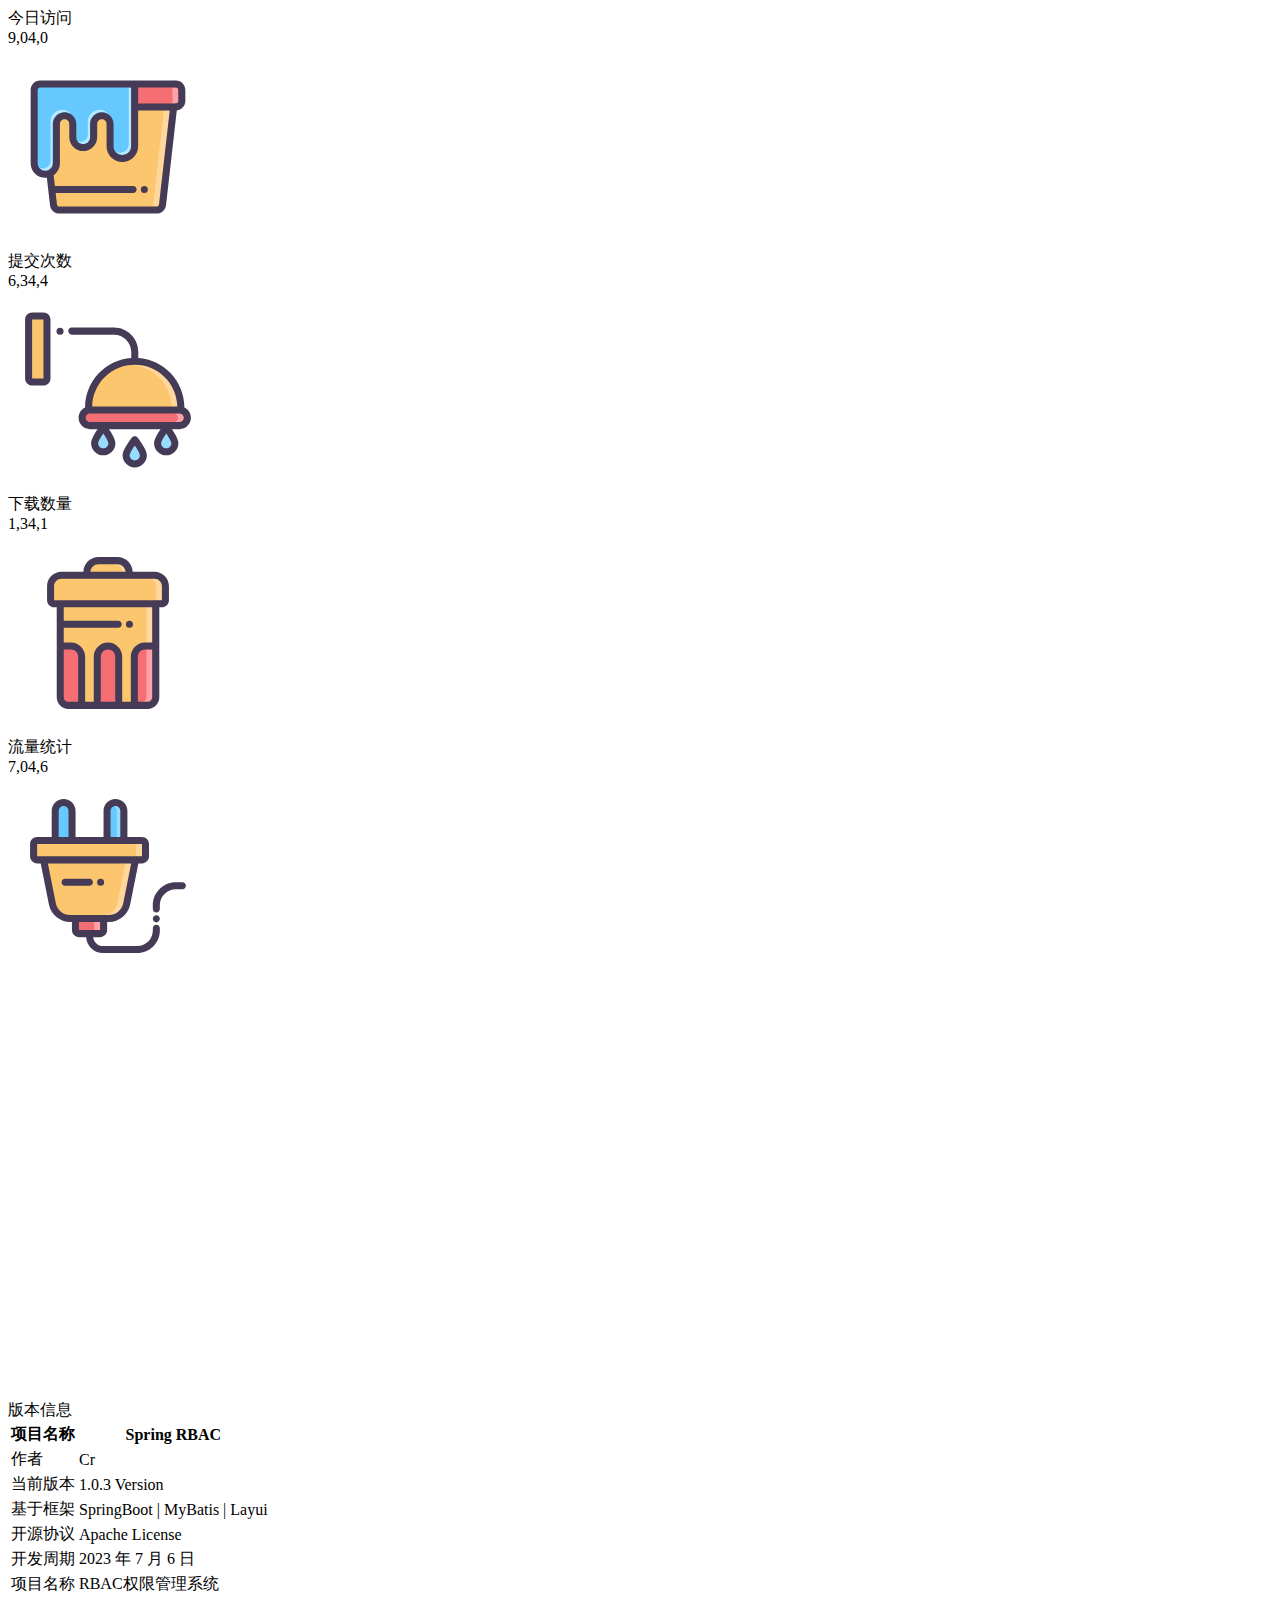
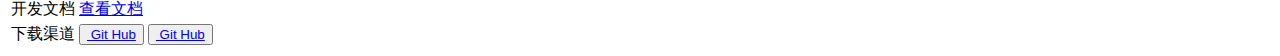
<file: src/main/resources/templates/console/console1.html>
<!DOCTYPE html>
<html xmlns:th="http://www.thymeleaf.org">
	<head>
		<meta charset="utf-8">
		<title>首页三</title>
		<meta name="renderer" content="webkit">
		<meta http-equiv="X-UA-Compatible" content="IE=edge,chrome=1">
		<meta name="viewport" content="width=device-width, initial-scale=1, maximum-scale=1">
		<link rel="stylesheet" th:href="@{/PearAdmin/admin/css/pearCommon.css}" />
		<link rel="stylesheet" th:href="@{/PearAdmin/component/layui/css/layui.css}" media="all"/>
		<link rel="stylesheet" th:href="@{/PearAdmin/assets/console1.css}" />
	</head>
	<body class="pear-container">
		<div>
			<div class="layui-row layui-col-space10">
				<div class="layui-col-xs6 layui-col-md3">
					<div class="layui-card top-panel">
						<div class="layui-card-header">今日访问</div>
						<div class="layui-card-body">
							<div class="layui-row layui-col-space5">
								<div class="layui-col-xs8 layui-col-md8 top-panel-number">
									9,04,0
								</div>
								<div class="layui-col-xs4 layui-col-md4 top-panel-tips">
									<svg  xmlns="http://www.w3.org/2000/svg" class="icon" viewBox="0 0 1024 1024" width="200" height="200" t="1591462258798" p-id="942" version="1.1"><path fill="#fcc66f" d="M 262.7 835 c -15.3 0 -28.1 -11.4 -29.8 -26.6 L 174.1 291 c -0.6 -5.1 1 -10.2 4.5 -14 s 8.3 -6 13.4 -6 h 640 c 5.1 0 10 2.2 13.4 6 s 5 8.9 4.5 14 l -58.8 517.4 c -1.7 15.2 -14.5 26.6 -29.8 26.6 H 262.7 Z" p-id="943" /><path fill="#ffd79c" d="M 802 289 l -58.8 517.4 c -0.7 6.1 -5.8 10.6 -11.9 10.6 h 30 c 6.1 0 11.2 -4.6 11.9 -10.6 L 832 289 h -30 Z" p-id="944" /><path fill="#f56e73" d="M 164 307 c -16.5 0 -30 -13.5 -30 -30 v -58 c 0 -16.5 13.5 -30 30 -30 h 696 c 16.5 0 30 13.5 30 30 v 58 c 0 16.5 -13.5 30 -30 30 H 164 Z" p-id="945" /><path fill="#ffa1a8" d="M 860 207 h -30 c 6.6 0 12 5.4 12 12 v 58 c 0 6.6 -5.4 12 -12 12 h 30 c 6.6 0 12 -5.4 12 -12 v -58 c 0 -6.6 -5.4 -12 -12 -12 Z" p-id="946" /><path fill="#65c8ff" d="M 190.9 651.5 c -31.4 0 -56.9 -25.5 -56.9 -56.9 V 219 c 0 -16.5 13.5 -30 30 -30 h 466.2 c 9.9 0 18 8.1 18 18 v 301.1 c 0 34.7 -28.2 62.9 -62.9 62.9 s -62.9 -28.2 -62.9 -62.9 V 393.5 c 0 -23.2 -18.8 -42 -42 -42 s -42 18.8 -42 42 v 68.1 c 0 29.4 -23.9 53.4 -53.4 53.4 s -53.4 -23.9 -53.4 -53.4 v -68.1 c 0 -23.2 -18.8 -42 -42 -42 s -42 18.8 -42 42 v 201.1 c 0.1 31.4 -25.4 56.9 -56.7 56.9 Z" p-id="947" /><path fill="#b3eaff" d="M 277.8 321.5 c -33.1 0 -60 26.9 -60 60 v 201.1 c 0 21.5 -17.4 38.9 -38.9 38.9 c -7.7 0 -14.8 -2.2 -20.8 -6.1 c 6.9 10.9 19 18.1 32.8 18.1 c 21.5 0 38.9 -17.4 38.9 -38.9 V 393.5 c 0 -33.1 26.9 -60 60 -60 c 13.5 0 25.9 4.5 36 12 c -11 -14.5 -28.4 -24 -48 -24 Z M 618.3 207 v 289.1 c 0 24.8 -20.1 44.9 -44.9 44.9 c -9.3 0 -18 -2.8 -25.2 -7.7 c 8.1 11.9 21.7 19.7 37.2 19.7 c 24.8 0 44.9 -20.1 44.9 -44.9 V 207 h -12 Z M 468.5 321.5 c -33.1 0 -60 26.9 -60 60 v 68.1 c 0 19.5 -15.8 35.4 -35.4 35.4 c -6.7 0 -12.9 -1.9 -18.3 -5.1 c 6.2 10.2 17.4 17.1 30.3 17.1 c 19.5 0 35.4 -15.8 35.4 -35.4 v -68.1 c 0 -33.1 26.9 -60 60 -60 c 13.5 0 25.9 4.5 36 12 c -11 -14.5 -28.4 -24 -48 -24 Z" p-id="948" /><path fill="#453b56" d="M 698 729.4 m -18 0 a 18 18 0 1 0 36 0 a 18 18 0 1 0 -36 0 Z" p-id="949" /><path fill="#453b56" d="M 860 171 H 632.5 v 0.1 c -0.7 0 -1.5 -0.1 -2.2 -0.1 H 164 c -26.5 0 -48 21.5 -48 48 v 375.6 c 0 41.3 33.6 74.9 74.9 74.9 c 2.7 0 5.4 -0.2 8.1 -0.5 l 16 141.4 c 2.8 24.3 23.3 42.6 47.7 42.6 h 498.6 c 24.4 0 44.9 -18.3 47.7 -42.6 l 55.2 -485.6 c 24.5 -2.1 43.8 -22.7 43.8 -47.8 v -58 c 0 -26.5 -21.5 -48 -48 -48 Z M 190.9 633.5 c -21.5 0 -38.9 -17.4 -38.9 -38.9 V 219 c 0 -6.6 5.4 -12 12 -12 h 466.3 v 301.1 c 0 24.8 -20.1 44.9 -44.9 44.9 c -24.8 0 -44.9 -20.1 -44.9 -44.9 V 393.5 c 0 -33.1 -26.9 -60 -60 -60 s -60 26.9 -60 60 v 68.1 c 0 19.5 -15.8 35.4 -35.4 35.4 c -19.5 0 -35.4 -15.8 -35.4 -35.4 v -68.1 c 0 -33.1 -26.9 -60 -60 -60 s -60 26.9 -60 60 v 201.1 c 0.1 21.5 -17.4 38.9 -38.8 38.9 Z m 582.3 172.9 c -0.7 6.1 -5.8 10.6 -11.9 10.6 H 262.7 c -6.1 0 -11.2 -4.6 -11.9 -10.6 l -6.7 -59 h 396.6 c 9.9 0 18 -8.1 18 -18 s -8.1 -18 -18 -18 H 240 l -6.3 -55.4 c 19.3 -13.6 32.1 -36 32.1 -61.3 V 393.5 c 0 -13.2 10.8 -24 24 -24 s 24 10.8 24 24 v 68.1 c 0 39.4 32 71.4 71.4 71.4 s 71.4 -32 71.4 -71.4 v -68.1 c 0 -13.2 10.8 -24 24 -24 s 24 10.8 24 24 v 114.6 c 0 44.6 36.3 80.9 80.9 80.9 c 44.6 0 80.9 -36.3 80.9 -80.9 V 325 h 161.7 l -54.9 481.4 Z M 872 277 c 0 6.6 -5.4 12 -12 12 H 666.3 v -82 H 860 c 6.6 0 12 5.4 12 12 v 58 Z" p-id="950" /></svg>
								</div>
							</div>
						</div>
					</div>
				</div>
				<div class="layui-col-xs6 layui-col-md3">
					<div class="layui-card top-panel">
						<div class="layui-card-header">提交次数</div>
						<div class="layui-card-body">
							<div class="layui-row layui-col-space5">
								<div class="layui-col-xs8 layui-col-md8 top-panel-number">
									6,34,4
								</div>
								<div class="layui-col-xs4 layui-col-md4 top-panel-tips">
									 <svg t="1591462430908" class="icon" viewBox="0 0 1024 1024" version="1.1" xmlns="http://www.w3.org/2000/svg" p-id="3170" width="200" height="200"><path d="M532 784.2c0 24.4-19.8 44.3-44.3 44.3s-44.3-19.8-44.3-44.3c0-24.4 44.3-80.3 44.3-80.3s44.3 55.8 44.3 80.3zM766 784.2c0 24.4 19.8 44.3 44.3 44.3 24.4 0 44.3-19.8 44.3-44.3 0-24.4-44.3-80.3-44.3-80.3S766 759.7 766 784.2z" fill="#97DCFF" p-id="3171"></path><path d="M123.5 471.3c-9.9 0-18-8.1-18-18v-302c0-9.9 8.1-18 18-18h58c9.9 0 18 8.1 18 18v302c0 9.9-8.1 18-18 18h-58z" fill="#FCC66F" p-id="3172"></path><path d="M181.5 151.3v302h-58v-302h58m0-36h-58c-19.9 0-36 16.1-36 36v302c0 19.9 16.1 36 36 36h58c19.9 0 36-16.1 36-36v-302c0-19.8-16.1-36-36-36z" fill="#453B56" p-id="3173"></path><path d="M266.4 210.7m-18 0a18 18 0 1 0 36 0 18 18 0 1 0-36 0Z" fill="#453B56" p-id="3174"></path><path d="M430.8 641.1c-9.9 0-18-8.1-18-18v-21.6c0-130.3 106-236.3 236.3-236.3s236.3 106 236.3 236.3v21.6c0 9.9-8.1 18-18 18H430.8z" fill="#FCC66F" p-id="3175"></path><path d="M649 383.2c-5 0-10 0.2-15 0.6 113.5 7.7 203.3 102.2 203.3 217.7v21.6h30v-21.6c0-120.6-97.7-218.3-218.3-218.3z" fill="#FFD79C" p-id="3176"></path><path d="M419.6 694.4c-22.1 0-40.1-18-40.1-40.1s18-40.1 40.1-40.1h458.8c22.1 0 40.1 18 40.1 40.1s-18 40.1-40.1 40.1H419.6z" fill="#F56E73" p-id="3177"></path><path d="M878.4 632.3h-30c12.2 0 22.1 9.9 22.1 22.1s-9.9 22.1-22.1 22.1h30c12.2 0 22.1-9.9 22.1-22.1s-9.9-22.1-22.1-22.1z" fill="#FFA1A8" p-id="3178"></path><path d="M693.3 846.4c0 24.4-19.8 44.3-44.3 44.3-24.4 0-44.3-19.8-44.3-44.3s44.3-80.3 44.3-80.3 44.3 55.9 44.3 80.3z" fill="#97DCFF" p-id="3179"></path><path d="M649 908.7c-34.3 0-62.3-27.9-62.3-62.3 0-28.5 36.9-77.2 48.1-91.4 3.4-4.3 8.6-6.8 14.1-6.8s10.7 2.5 14.1 6.8c11.3 14.2 48.1 62.9 48.1 91.4 0.2 34.3-27.8 62.3-62.1 62.3z m0-112.3c-14.1 20.4-26.3 41.9-26.3 50 0 14.5 11.8 26.3 26.3 26.3s26.3-11.8 26.3-26.3c0-8.1-12.1-29.6-26.3-50z" fill="#453B56" p-id="3180"></path><path d="M903.3 601.9v-0.5c0-134.1-104.4-244.3-236.3-253.6v-30.7c0-68.7-55.9-124.6-124.6-124.6H326.5c-9.9 0-18 8.1-18 18s8.1 18 18 18h215.9c48.8 0 88.6 39.7 88.6 88.6v30.7c-131.8 9.3-236.3 119.4-236.3 253.6v0.5c-19.6 9.3-33.2 29.3-33.2 52.4 0 32 26 58.1 58.1 58.1H459c-14.8 21-33.5 51.5-33.5 71.8 0 34.3 27.9 62.3 62.3 62.3 34.3 0 62.2-27.9 62.2-62.3 0-20.3-18.6-50.7-33.5-71.8h264.9c-14.8 21-33.5 51.5-33.5 71.8 0 34.3 27.9 62.3 62.3 62.3 34.3 0 62.3-27.9 62.3-62.3 0-20.3-18.6-50.7-33.5-71.8h39.4c32 0 58.1-26 58.1-58.1 0-23.1-13.6-43-33.2-52.4zM487.8 810.4c-14.5 0-26.3-11.8-26.3-26.3 0-8.1 12.1-29.6 26.3-50 14.1 20.4 26.2 41.9 26.2 50 0 14.5-11.8 26.3-26.2 26.3z m322.5 0c-14.5 0-26.3-11.8-26.3-26.3 0-8.1 12.1-29.6 26.3-50 14.1 20.4 26.3 41.9 26.3 50-0.1 14.5-11.9 26.3-26.3 26.3zM649 383.2c118.8 0 215.4 94.9 218.1 213.1H430.9c2.8-118.1 99.3-213.1 218.1-213.1z m251.5 271.1c0 12.2-9.9 22.1-22.1 22.1H419.6c-12.2 0-22.1-9.9-22.1-22.1 0-12.2 9.9-22.1 22.1-22.1h458.8c12.2 0.1 22.1 10 22.1 22.1z" fill="#453B56" p-id="3181"></path></svg>
								</div>
							</div>
						</div>
					</div>
				</div>
				<div class="layui-col-xs6 layui-col-md3">
					<div class="layui-card top-panel">
						<div class="layui-card-header">下载数量</div>
						<div class="layui-card-body">
							<div class="layui-row layui-col-space5">
								<div class="layui-col-xs8 layui-col-md8 top-panel-number">
									1,34,1
								</div>
								<div class="layui-col-xs4 layui-col-md4  top-panel-tips">
									 <svg  t="1591462464512" class="icon" viewBox="0 0 1024 1024" version="1.1" xmlns="http://www.w3.org/2000/svg" p-id="3311" width="200" height="200"><path d="M750.4 216.5h-130v-15.3c0-32.9-26.8-59.7-59.7-59.7h-97.3c-32.9 0-59.7 26.8-59.7 59.7v15.3h-130c-30.7 0-55.6 25-55.6 55.6v72.4c0 9.9 8.1 18 18 18h31.5v478c0 23.2 18.8 42 42 42h405c23.2 0 42-18.8 42-42v-478H788c9.9 0 18-8.1 18-18v-72.4c0-30.6-25-55.6-55.6-55.6z" fill="#FCC66F" p-id="3312"></path><path d="M708.5 344.5v496c0 13.3-10.7 24-24 24h30c13.3 0 24-10.7 24-24v-496h-30z" fill="#FFD79C" p-id="3313"></path><path d="M309.5 882.5c-23.2 0-42-18.8-42-42V596c0-9.9 8.1-18 18-18h36.8c30.2 0 54.8 24.6 54.8 54.8v231.7c0 9.9-8.1 18-18 18h-49.6zM664.9 882.5c-9.9 0-18-8.1-18-18V632.8c0-30.2 24.6-54.8 54.8-54.8h36.8c9.9 0 18 8.1 18 18v244.5c0 23.2-18.8 42-42 42h-49.6z" fill="#F56E73" p-id="3314"></path><path d="M708.5 596v244.5c0 13.3-10.7 24-24 24h30c13.3 0 24-10.7 24-24V596h-30z" fill="#FFA1A8" p-id="3315"></path><path d="M475.2 882.5c-9.9 0-18-8.1-18-18V632.8c0-30.2 24.6-54.8 54.8-54.8 30.2 0 54.8 24.6 54.8 54.8v231.7c0 9.9-8.1 18-18 18h-73.6z" fill="#F56E73" p-id="3316"></path><path d="M560.7 159.5h-18c23 0 41.7 18.7 41.7 41.7V221h18v-19.8c-0.1-23-18.7-41.7-41.7-41.7zM750.4 234.5h-30c20.8 0 37.6 16.8 37.6 37.6v72.4h30v-72.4c0-20.8-16.8-37.6-37.6-37.6z" fill="#FFD79C" p-id="3317"></path><path d="M750.4 198.5H638.2c-1.4-41.6-35.6-75-77.5-75h-97.3c-41.9 0-76.1 33.4-77.5 75H273.6c-40.6 0-73.6 33-73.6 73.6v72.4c0 19.9 16.1 36 36 36h13.5v460c0 33.1 26.9 60 60 60H714.7c33.1 0 60-26.9 60-60v-460H788c19.9 0 36-16.1 36-36v-72.4c0-40.6-33-73.6-73.6-73.6z m-287.1-39h97.3c22.1 0 40.2 17.2 41.5 39H421.8c1.4-21.8 19.4-39 41.5-39z m-104.2 705h-49.6c-13.3 0-24-10.7-24-24V596h36.8c20.3 0 36.8 16.5 36.8 36.8v231.7z m189.7 0h-73.6V632.8c0-20.3 16.5-36.8 36.8-36.8 20.3 0 36.8 16.5 36.8 36.8v231.7z m189.7-24c0 13.3-10.7 24-24 24h-49.6V632.8c0-20.3 16.5-36.8 36.8-36.8h36.8v244.5z m0-280.5h-36.8c-40.1 0-72.8 32.6-72.8 72.8v231.7h-44.2V632.8c0-40.1-32.6-72.8-72.8-72.8-40.1 0-72.8 32.6-72.8 72.8v231.7h-44.2V632.8c0-40.1-32.6-72.8-72.8-72.8h-36.8v-74.5h279c9.9 0 18-8.1 18-18s-8.1-18-18-18h-279v-69h453V560zM788 344.5H236v-72.4c0-20.8 16.8-37.6 37.6-37.6h476.8c20.8 0 37.6 16.8 37.6 37.6v72.4z" fill="#453B56" p-id="3318"></path><path d="M621.8 467.5m-18 0a18 18 0 1 0 36 0 18 18 0 1 0-36 0Z" fill="#453B56" p-id="3319"></path></svg>
								</div>
							</div>
						</div>
					</div>
				</div>
				<div class="layui-col-xs6 layui-col-md3">
					<div class="layui-card top-panel">
						<div class="layui-card-header">流量统计</div>
						<div class="layui-card-body">
							<div class="layui-row layui-col-space5">
								<div class="layui-col-xs8 layui-col-md8 top-panel-number">
									7,04,6
								</div>
								<div class="layui-col-xs4 layui-col-md4 top-panel-tips">
									<svg t="1591462491887" class="icon" viewBox="0 0 1024 1024" version="1.1" xmlns="http://www.w3.org/2000/svg" p-id="3449" width="200" height="200"><path d="M363.2 807c-9.9 0-18-8.1-18-18v-75.5c0-9.9 8.1-18 18-18h108.5c9.9 0 18 8.1 18 18V789c0 9.9-8.1 18-18 18H363.2z" fill="#F56E73" p-id="3450"></path><path d="M441.7 713.5h30V789h-30z" fill="#FFA1A8" p-id="3451"></path><path d="M259.6 398c-9.9 0-18-8.1-18-18V178.6c0-23.8 19.3-43.1 43.1-43.1s43.1 19.3 43.1 43.1V380c0 9.9-8.1 18-18 18h-50.2zM525.1 398c-9.9 0-18-8.1-18-18V178.6c0-23.8 19.3-43.1 43.1-43.1s43.1 19.3 43.1 43.1V380c0 9.9-8.1 18-18 18h-50.2z" fill="#65C8FF" p-id="3452"></path><path d="M550.2 153.5c-3.2 0-6.2 0.7-9 1.7 9.4 3.6 16.1 12.7 16.1 23.4V380h18V178.6c0.1-13.9-11.2-25.1-25.1-25.1z" fill="#97DCFF" p-id="3453"></path><path d="M686 330.5H149c-9.9 0-18 8.1-18 18v63c0 9.9 8.1 18 18 18h33.2l45 225c8.7 43.4 47.1 75 91.4 75h197.6c44.3 0 82.7-31.5 91.4-75l45-225H686c9.9 0 18-8.1 18-18v-63c0-9.9-8.1-18-18-18z" fill="#FCC66F" p-id="3454"></path><path d="M608 411.5L560.1 651c-7 35.2-37.9 60.5-73.8 60.5h30c35.9 0 66.7-25.3 73.8-60.5L638 411.5h-30zM656 348.5h30v63h-30z" fill="#FFD79C" p-id="3455"></path><path d="M474.2 543.5m-18 0a18 18 0 1 0 36 0 18 18 0 1 0-36 0Z" fill="#453B56" p-id="3456"></path><path d="M416.9 525.5h-125c-9.9 0-18 8.1-18 18s8.1 18 18 18h125c9.9 0 18-8.1 18-18s-8.1-18-18-18zM893 543.5h-33.4c-65.2 0-118.2 53-118.2 118.2v19.6c0 9.9 8.1 18 18 18s18-8.1 18-18v-19.6c0-45.3 36.9-82.2 82.2-82.2H893c9.9 0 18-8.1 18-18s-8-18-18-18zM772.2 744.2c7-7 7-18.4 0-25.5-7-7-18.4-7-25.5 0s-7 18.4 0 25.5 18.4 7.1 25.5 0z" fill="#453B56" p-id="3457"></path><path d="M759.5 761.6c-9.9 0-18 8.1-18 18v11.6c0 43.7-35.6 79.3-79.3 79.3H487.3c-26.4 0-48.3-19.9-51.4-45.5h35.8c19.9 0 36-16.1 36-36v-41.5h8.6c52.8 0 98.7-37.6 109.1-89.4l42.1-210.6H686c19.9 0 36-16.1 36-36v-63c0-19.9-16.1-36-36-36h-74.6V178.6c0-33.7-27.4-61.1-61.1-61.1s-61.1 27.4-61.1 61.1v133.9H345.9V178.6c0-33.7-27.4-61.1-61.1-61.1s-61.1 27.4-61.1 61.1v133.9H149c-19.9 0-36 16.1-36 36v63c0 19.9 16.1 36 36 36h18.5l42.1 210.6c10.4 51.8 56.2 89.4 109.1 89.4h8.6V789c0 19.9 16.1 36 36 36h36.6c3.3 45.5 41.2 81.5 87.5 81.5h174.8c63.6 0 115.3-51.7 115.3-115.3v-11.6c0-10-8.1-18-18-18z m-234.4-583c0-13.9 11.2-25.1 25.1-25.1s25.1 11.2 25.1 25.1v133.9H525V178.6z m-265.5 0c0-13.9 11.2-25.1 25.1-25.1s25.1 11.2 25.1 25.1v133.9h-50.3V178.6zM149 411.5v-63h537v63H149z m169.7 300c-35.9 0-66.7-25.3-73.8-60.5l-40.7-203.5h426.6L590.1 651c-7 35.2-37.9 60.5-73.8 60.5H318.7z m44.5 77.5v-41.5h108.5V789H363.2z" fill="#453B56" p-id="3458"></path></svg>
								</div>
							</div>
						</div>
					</div>
				</div>
			</div>
			<div class="layui-row layui-col-space10">
				<div class="layui-col-md9">
					<div class="layui-card">
						<div class="layui-card-body">
							<div class="layui-tab custom-tab layui-tab-brief" lay-filter="docDemoTabBrief">
								<div id="echarts-records" style="background-color:#ffffff;min-height:400px;padding: 10px"></div>
							</div>
						</div>
					</div>
				</div>
				<div class="layui-col-md3">
					<div class="layui-card">
						<div class="layui-card-header">版本信息</div>
						<div class="layui-card-body">
							<table class="layui-table">
								<thead>
									<tr>
										<th>项目名称</th>
										<th>Spring RBAC</th>
									</tr>
								</thead>
								<tbody>
									<tr>
										<td>作者</td>
										<td>Cr</td>
									</tr>
									<tr>
										<td>当前版本</td>
										<td>1.0.3 Version</td>
									</tr>
									<tr>
										<td>基于框架</td>
										<td>SpringBoot | MyBatis | Layui</td>
									</tr>
									<tr>
										<td>开源协议</td>
										<td>Apache License</td>
									</tr>
									<tr>
										<td>开发周期</td>
										<td>2023 年 7 月 6 日</td>
									</tr>
									<tr>
										<td>项目名称</td>
										<td>RBAC权限管理系统</td>
									</tr>
									<tr>
										<td>开发文档</td>
										<td><a href="https://www.yuque.com/u27014125/zy6hxf/wbyh1h1p0csmb779" target="_blank">查看文档</a></td>
									</tr>
									<tr>
										<td>下载渠道</td>
										<td>
											<button class="layui-btn layui-btn-normal layui-btn-sm">
												<i class="fa fa-gitlab"></i><a href="https://github.com/crkk-feng/spring-RBAC" target="_blank">&nbsp;Git Hub</a>
											</button>
											<button class="layui-btn layui-btn-primary layui-btn-sm">
												<i class="fa fa-github"></i><a href="https://github.com/crkk-feng/spring-RBAC" target="_blank">&nbsp;Git Hub</a>
											</button>
										</td>
									</tr>
								</tbody>
							</table>

						</div>
					</div>
				</div>
			</div>
		</div>
		<!--</div>-->
		<script th:src="@{/PearAdmin/component/layui/layui.js}" charset="utf-8"></script>
		<script>
			layui.use(['layer', 'echarts', 'element'], function() {
				var $ = layui.jquery,
					layer = layui.layer,
					element = layui.element,
					echarts = layui.echarts;

				var echartsRecords = echarts.init(document.getElementById('echarts-records'), 'walden');

				var option = {
					tooltip: {
						trigger: 'axis'
					},
					xAxis: [{
						type: 'category',
						data: ['2019-01', '2019-02', '2019-03', '2019-04', '2019-05', '2019-06'],
						axisLine: {
							lineStyle: {
								color: "#999"
							}
						}
					}],
					yAxis: [{
						type: 'value',
						splitNumber: 4,
						splitLine: {
							lineStyle: {
								type: 'dashed',
								color: '#DDD'
							}
						},
						axisLine: {
							show: false,
							lineStyle: {
								color: "#333"
							},
						},
						nameTextStyle: {
							color: "#999"
						},
						splitArea: {
							show: false
						}
					}],
					series: [{
						name: '课时',
						type: 'line',
						data: [23, 60, 20, 36, 23, 85],
						lineStyle: {
							normal: {
								width: 8,
								color: {
									type: 'linear',

									colorStops: [{
										offset: 0,
										color: '#A9F387' // 0% 处的颜色
									}, {
										offset: 1,
										color: '#48D8BF' // 100% 处的颜色
									}],
									globalCoord: false // 缺省为 false
								},
								shadowColor: 'rgba(72,216,191, 0.3)',
								shadowBlur: 10,
								shadowOffsetY: 20
							}
						},
						itemStyle: {
							normal: {
								color: '#fff',
								borderWidth: 10,
								/*shadowColor: 'rgba(72,216,191, 0.3)',
								shadowBlur: 100,*/
								borderColor: "#A9F387"
							}
						},
						smooth: true
					}]
				};
				echartsRecords.setOption(option);
				window.onresize = function() {
					echartsRecords.resize();
				}
			});
		</script>
	</body>
</html>
</file>
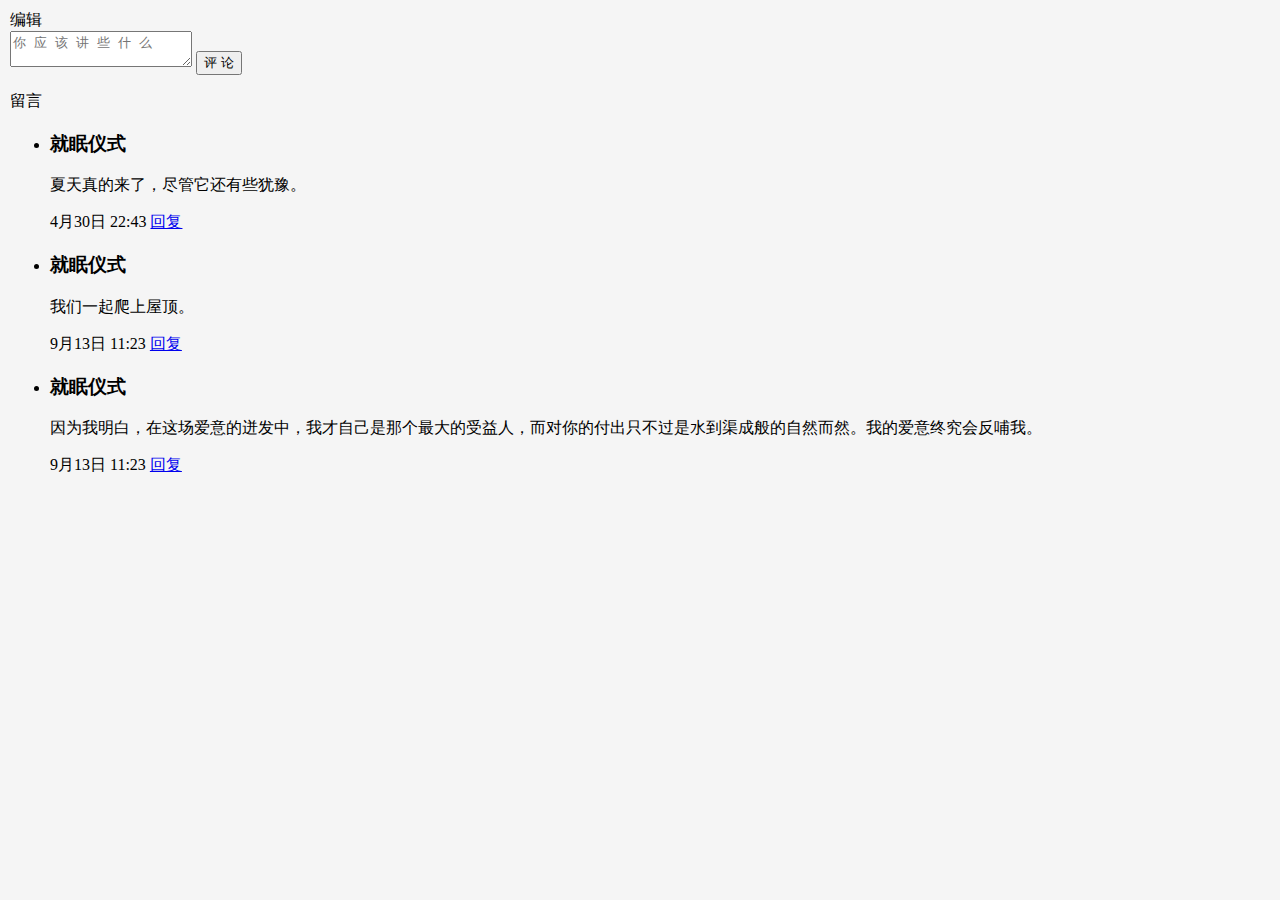
<file: src/main/resources/templates/page/comment.html>
<html xmlns:th="http://www.thymeleaf.org">
	<head>
		<meta charset="utf-8">
		<title></title>

		<link rel="stylesheet" th:href="@{/PearAdmin/component/layui/css/layui.css}" />
		<link rel="stylesheet" th:href="@{/PearAdmin/admin/css/pearCommon.css}" />
		<link rel="stylesheet" th:href="@{/PearAdmin/admin/css/pearButton.css}" />
		<link rel="stylesheet" th:href="@{/PearAdmin/assets/console2.css}" />
		<style>
			.pear-container {
				margin: 10px;
				background-color: whitesmoke;
			}
		</style>
	</head>
	<body class="pear-container">
		
		<div class="layui-card">
			<div class="layui-card-header">
				编辑
			</div>
			<div class="layui-card-body">
				<form>
					<textarea class="layui-input layui-textarea" placeholder="你 应 该 讲 些 什 么"></textarea>
					
					<button class="layui-btn layui-btn-normal layui-btn-sm" style="margin-top: 10px;">评 论</button>
				</form>
			</div>
		</div>
		<div class="layui-card">
			<div class="layui-card-header">留言</div>
			<div class="layui-card-body">
				<ul class="pear-card-status layuiadmin-home2-usernote">
					<li>
						<h3>就眠仪式</h3>
						<p>夏天真的来了，尽管它还有些犹豫。</p>
						<span>4月30日 22:43</span>
						<a href="javascript:;" data-id="1" class="layui-btn layui-btn-normal layui-btn-sm pear-reply">回复</a>
					</li>
					<li>
						<h3>就眠仪式</h3>
						<p>我们一起爬上屋顶。</p>
						<span>9月13日 11:23</span>
						<a href="javascript:;" data-id="1" class="layui-btn layui-btn-normal layui-btn-sm pear-reply">回复</a>
					</li>
					<li>
						<h3>就眠仪式</h3>
						<p>因为我明白，在这场爱意的迸发中，我才自己是那个最大的受益人，而对你的付出只不过是水到渠成般的自然而然。我的爱意终究会反哺我。</p>
						<span>9月13日 11:23</span>
						<a href="javascript:;" data-id="1" class="layui-btn layui-btn-normal layui-btn-sm pear-reply">回复</a>
					</li>
				</ul>
			</div>
		</div>
			
		<script th:src="@{/PearAdmin/component/layui/layui.js}" charset="utf-8"></script>
		<script>
			layui.use(['util', 'layer', 'pearAuth', 'form'], function() {


				var util = layui.util;

				var pearAuth = layui.pearAuth;
				var form = layui.form;


			});
		</script>
	</body>
</html>
</file>
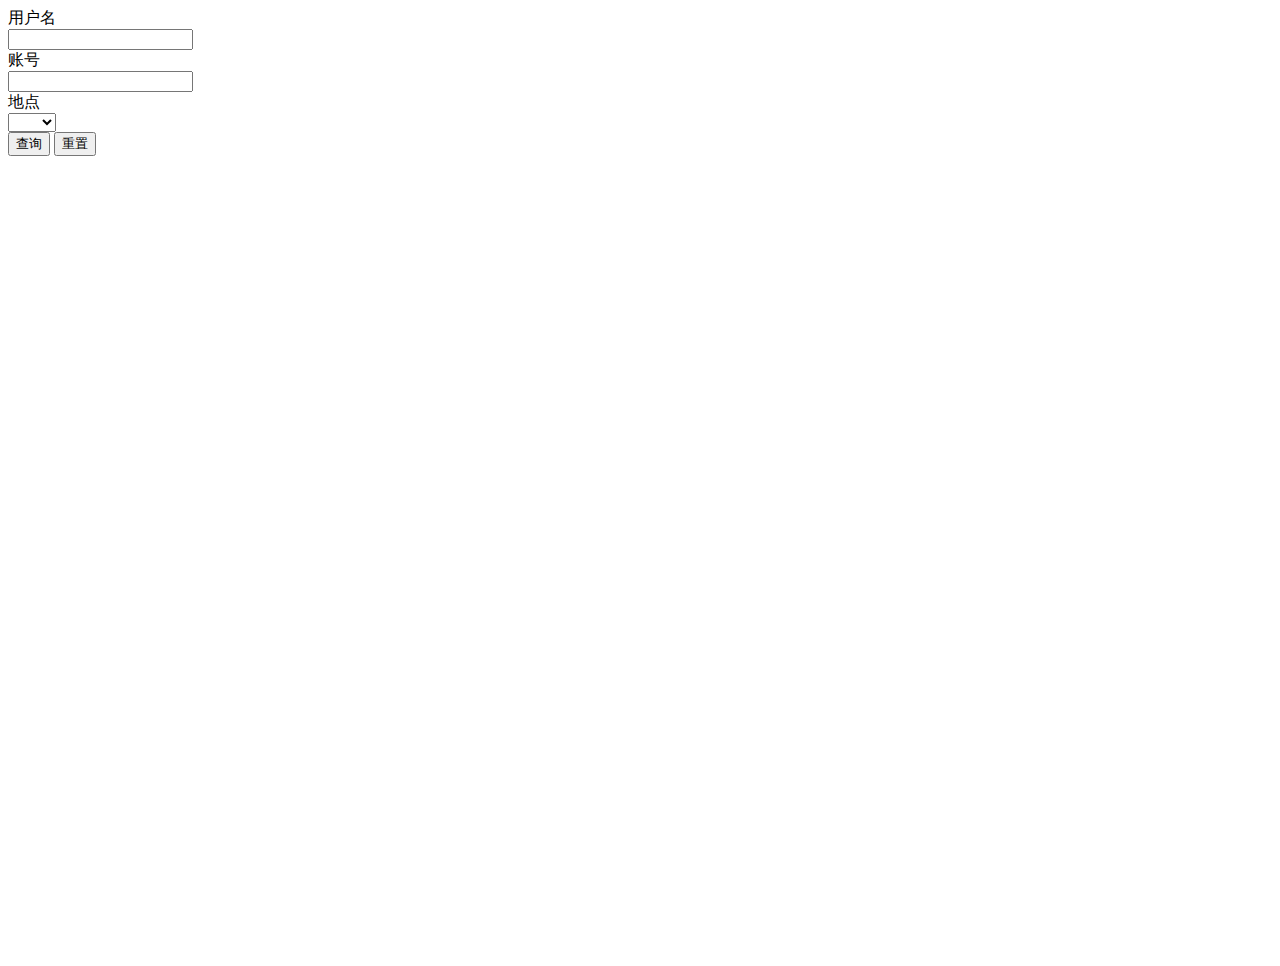
<file: src/main/resources/templates/system/organization.html>
<!DOCTYPE html>
<html xmlns:th="http://www.thymeleaf.org">
<head>
	<meta charset="utf-8">
	<title></title>
	<link rel="stylesheet" th:href="@{/PearAdmin/component/layui/css/layui.css}" />
	<link rel="stylesheet" th:href="@{/PearAdmin/admin/css/pearCommon.css}"/>
	<link rel="stylesheet" th:href="@{/PearAdmin/admin/css/pear-tree/dtree.css}"/>
	<link rel="stylesheet" th:href="@{/PearAdmin/admin/css/pear-tree/font/dtreefont.css}"/>
	<style>
		#organizationTree{
			width: 100% !important;
			height: -webkit-calc(100vh - 130px);
			height: -moz-calc(100vh - 130px);
			height: calc(100vh - 130px);
		}
	</style>
</head>
<body class="pear-container">
<div class="layui-card">
	<div class="layui-card-body">
		<form class="layui-form" action="">
			<div class="layui-form-item">
				<label class="layui-form-label">用户名</label>
				<div class="layui-input-inline">
					<input type="text" name="realName" placeholder="" class="layui-input">
				</div>
				<label class="layui-form-label">账号</label>
				<div class="layui-input-inline">
					<input type="text" name="organizationname" placeholder="" class="layui-input">
				</div>
				<label class="layui-form-label">地点</label>
				<div class="layui-input-inline">
					<select name="city" lay-verify="required">
						<option value=""></option>
						<option value="0">北京</option>
						<option value="1">上海</option>
						<option value="2">广州</option>
						<option value="3">深圳</option>
						<option value="4">杭州</option>
					</select>
				</div>
				<button class="pear-btn pear-btn-md pear-btn-primary" lay-submit lay-filter="organization-query">
					<i class="layui-icon layui-icon-search"></i>
					查询
				</button>
				<button type="reset" class="pear-btn pear-btn-md">
					<i class="layui-icon layui-icon-refresh"></i>
					重置
				</button>
			</div>
		</form>
	</div>
</div>
<div class="layui-row layui-col-space15">
	<div class="layui-col-md3">
		<div class="layui-card">
			<div class="layui-card-body">
				<div id="organizationTreeContent" style="overflow: auto">
					<ul id="organizationTree" class="dtree" data-id="9527"></ul>
				</div>
			</div>
		</div>
	</div>
	<div class="layui-col-md9">
		<div class="layui-card">
			<div class="layui-card-body">
				<table id="organization-table" lay-filter="organization-table"></table>
			</div>
		</div>
	</div>
</div>

<script type="text/html" id="organization-toolbar">
	<button class="pear-btn pear-btn-primary pear-btn-md" lay-event="add">
		<i class="layui-icon layui-icon-add-1"></i>
		新增
	</button>
	<button class="pear-btn pear-btn-danger pear-btn-md" lay-event="batchRemove">
		<i class="layui-icon layui-icon-delete"></i>
		删除
	</button>
</script>

<script type="text/html" id="organization-bar">
	<button class="pear-btn pear-btn-primary pear-btn-sm" lay-event="edit"><i
			class="layui-icon layui-icon-edit"></i></button>
	<button class="pear-btn pear-btn-danger pear-btn-sm" lay-event="remove"><i
			class="layui-icon layui-icon-delete"></i></button>
</script>

<script th:src="@{/PearAdmin/component/layui/layui.js}" charset="utf-8"></script>
<script>
	layui.use(['table', 'form', 'jquery', 'dtree'], function () {
		let table = layui.table;
		let form = layui.form;
		let $ = layui.jquery;
		let dtree = layui.dtree;

		let MODULE_PATH = "operate/";

		let cols = [
			[{
				type: 'checkbox'
			},
				{
					title: '名称',
					field: 'name',
					align: 'center'
				},
				{
					title: '人数',
					field: 'userCount',
					align: 'center'
				},
				{
					title: '位置',
					field: 'location',
					align: 'center'
				},
				{
					title: '操作',
					toolbar: '#organization-bar',
					align: 'center',
					width: 130
				}
			]
		]

		var DTree = dtree.render({
			elem: "#organizationTree",
			//data: data,
			initLevel: "2", //默认展开层级为1
			line: true, // 有线树
			ficon: ["1", "-1"], // 设定一级图标样式。0表示方形加减图标，8表示小圆点图标
			icon: ["0", "2"], // 设定二级图标样式。0表示文件夹图标，5表示叶子图标
			method: 'get',
			url: "/PearAdmin/admin/data/organizationtree.json"
		});

		table.render({
			elem: '#organization-table',
			url: '/PearAdmin/admin/data/organization.json',
			height: 'full-150',
			page: true,
			cols: cols,
			skin: 'line',
			toolbar: '#organization-toolbar',
			defaultToolbar: [{
				layEvent: 'refresh',
				icon: 'layui-icon-refresh',
			}, 'filter', 'print', 'exports']
		});

		// 绑定节点点击事件
		dtree.on("node(organizationTree)", function (obj) {
			if (!obj.param.leaf) {
				var $div = obj.dom;
				DTree.clickSpread($div); //调用内置函数展开节点
			} else {
				layer.msg("叶子节点就不展开了,刷新右侧列表");
				table.reload("organization-table");
			}
		});

		table.on('tool(organization-table)', function (obj) {
			if (obj.event === 'remove') {
				window.remove(obj);
			} else if (obj.event === 'edit') {
				window.edit(obj);
			}
		});

		table.on('toolbar(organization-table)', function (obj) {
			if (obj.event === 'add') {
				window.add();
			} else if (obj.event === 'refresh') {
				window.refresh();
			} else if (obj.event === 'batchRemove') {
				window.batchRemove(obj);
			}
		});

		form.on('submit(organization-query)', function (data) {
			table.reload('organization-table', {
				where: data.field
			})
			return false;
		});

		window.add = function () {
			layer.open({
				type: 2,
				title: '新增',
				shade: 0.1,
				area: ['500px', '400px'],
				content: MODULE_PATH + 'add.html'
			});
		}

		window.edit = function (obj) {
			layer.open({
				type: 2,
				title: '修改',
				shade: 0.1,
				area: ['500px', '400px'],
				content: MODULE_PATH + 'edit.html'
			});
		}

		window.remove = function (obj) {
			layer.confirm('确定要删除该用户', {
				icon: 3,
				title: '提示'
			}, function (index) {
				layer.close(index);
				let loading = layer.load();
				$.ajax({
					url: MODULE_PATH + "remove/" + obj.data['organizationId'],
					dataType: 'json',
					type: 'delete',
					success: function (result) {
						layer.close(loading);
						if (result.success) {
							layer.msg(result.msg, {
								icon: 1,
								time: 1000
							}, function () {
								obj.del();
							});
						} else {
							layer.msg(result.msg, {
								icon: 2,
								time: 1000
							});
						}
					}
				})
			});
		}

		window.batchRemove = function (obj) {
			let data = table.checkStatus(obj.config.id).data;
			if (data.length === 0) {
				layer.msg("未选中数据", {
					icon: 3,
					time: 1000
				});
				return false;
			}
			let ids = "";
			for (let i = 0; i < data.length; i++) {
				ids += data[i].organizationId + ",";
			}
			ids = ids.substr(0, ids.length - 1);
			layer.confirm('确定要删除这些用户', {
				icon: 3,
				title: '提示'
			}, function (index) {
				layer.close(index);
				let loading = layer.load();
				$.ajax({
					url: MODULE_PATH + "batchRemove/" + ids,
					dataType: 'json',
					type: 'delete',
					success: function (result) {
						layer.close(loading);
						if (result.success) {
							layer.msg(result.msg, {
								icon: 1,
								time: 1000
							}, function () {
								table.reload('organization-table');
							});
						} else {
							layer.msg(result.msg, {
								icon: 2,
								time: 1000
							});
						}
					}
				})
			});
		}

		window.refresh = function (param) {
			table.reload('organization-table');
		}
	})
</script>
</body>
</html>
</file>
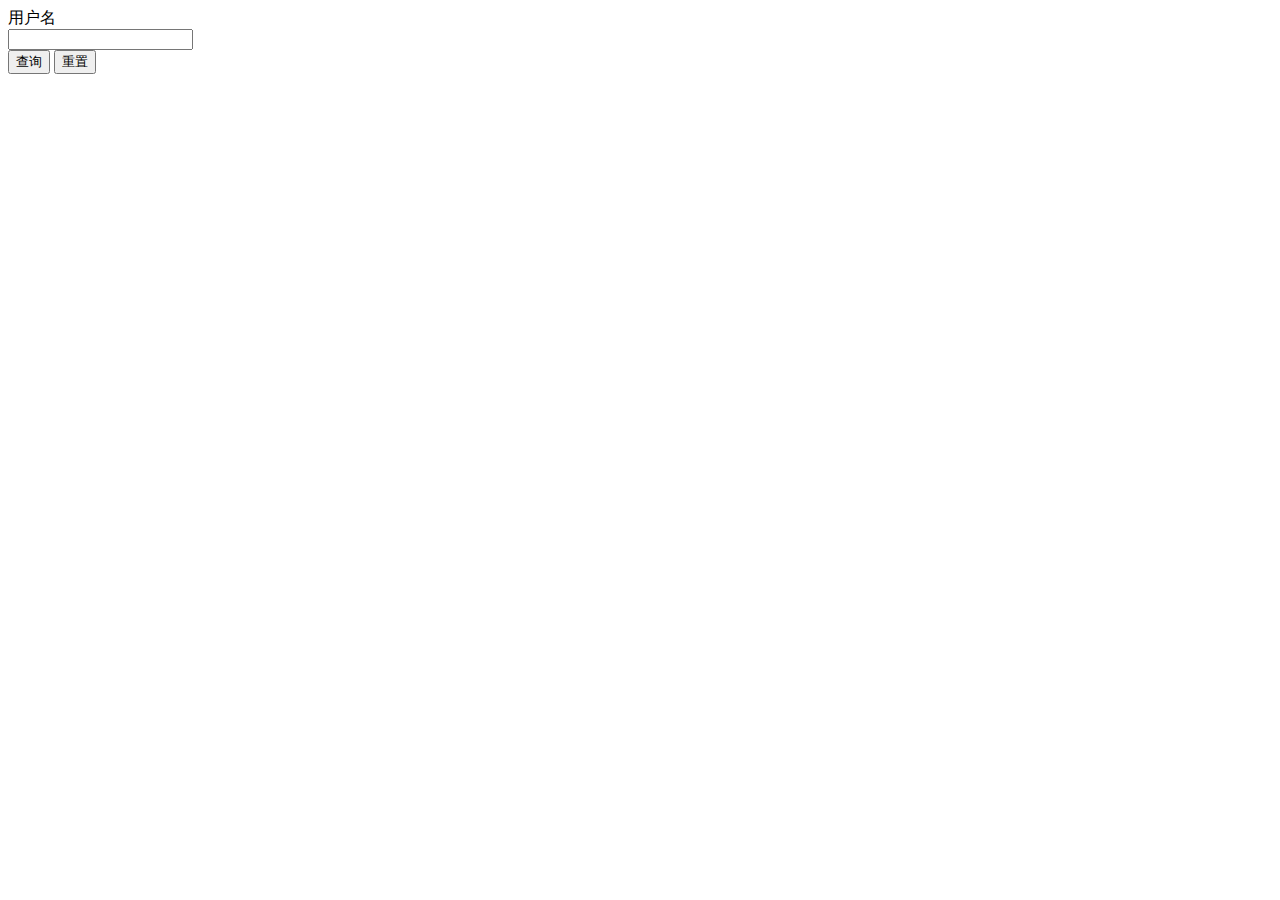
<file: src/main/resources/templates/system/log/errorLog.html>
<!DOCTYPE html>
<html xmlns:th="http://www.thymeleaf.org">
<head>
    <meta charset="utf-8" content="text/html;charset=utf-8">
    <title></title>
    <link rel="stylesheet" th:href="@{/PearAdmin/component/layui/css/layui.css}" />
    <link rel="stylesheet" th:href="@{/PearAdmin/admin/css/pearCommon.css}"/>
</head>
<body>
<div class="layui-card">
    <div class="layui-card-body">
        <form class="layui-form" action="">
            <div class="layui-form-item">
                <label class="layui-form-label">用户名</label>
                <div class="layui-input-inline">
                    <input type="text" name="userName" placeholder="" class="layui-input">
                </div>

                <button id="log-query" class="pear-btn pear-btn-md pear-btn-primary" lay-submit="" lay-filter="log-query">
                    <i class="layui-icon layui-icon-search"></i>
                    查询
                </button>

                <button type="reset" class="pear-btn pear-btn-md">
                    <i class="layui-icon layui-icon-refresh"></i>
                    重置
                </button>
            </div>
        </form>
    </div>
</div>
<div class="layui-card">
    <div class="layui-card-body">
        <table id="log-table" lay-filter="log-table"></table>
    </div>
</div>

<script type="text/html" id="log-toolbar">
    <button class="pear-btn pear-btn-danger pear-btn-md" lay-event="batchRemove">
        <i class="layui-icon layui-icon-delete"></i>
        清空
    </button>
</script>

<script type="text/html" id="log-bar">
    <button class="pear-btn" lay-event="detail">详细信息</button>
</script>

<script type="text/html" id="log-createTime">
    {{layui.util.toDateString(d.createTime, 'yyyy-MM-dd HH:mm:ss')}}
</script>

<script th:src="@{/PearAdmin/component/layui/layui.js}" charset="utf-8"></script>
<script>
    layui.use(['table','form','jquery'],function () {
        let table = layui.table;
        let form = layui.form;
        let $ = layui.jquery;
        let MODULE_PATH = "operate/";
        let cols = [
            [
                {title: '用户名', field: 'userName', align:'center', width:100},
                {title: 'ip地址', field: 'ip', align:'center'},
                {title: '描述', field: 'description', align:'center'},
                {title: '浏览器', field: 'browser', align:'center'},
                {title: '请求参数', field: 'params', align:'center',hide:true},
                {title: '方法名', field: 'method', align:'center',hide:true},
                {title: '详细信息', field: 'details', align:'center',hide:true},
                {title: '创建时间', field: 'createTime', align:'center',templet:'#log-createTime'},
                {title: '操作', toolbar: '#log-bar', align:'center', width:130}
            ]

        ]
        var tableIns =table.render({
            elem: '#log-table',
            url: '/api/error/log',
            page: true ,
            cols: cols ,
            skin: 'line',
            toolbar: '#log-toolbar',
            defaultToolbar: [{
                layEvent: 'refresh',
                icon: 'layui-icon-refresh',
            }, 'filter', 'print', 'exports']
        });


        table.on('tool(log-table)', function(obj){
            if(obj.event === 'remove'){
                window.remove(obj);
            } else if(obj.event === 'detail'){
                var data = obj.data;
                var errorDetail = JSON.stringify(data.exceptionDetail)
                errorDetail = errorDetail.replace(/\\r\\n/g, '<br>')
                errorDetail = errorDetail.replace(/\\tat/g, '&nbsp;&nbsp;&nbsp;&nbsp;');

                var index = layer.alert('请求参数：<br>' + JSON.stringify(data.params) +
                    '<br>方法名: <br>'+JSON.stringify(data.method) +
                    '<br>详细信息: <br>' +errorDetail,
                    {area: ['320px', '195px'],
                     maxmin: true})
                layer.full(index);
            }
        });


        table.on('toolbar(log-table)', function(obj){
            if(obj.event === 'add'){
                window.add();
            } else if(obj.event === 'refresh'){
                window.refresh();
            } else if(obj.event === 'batchRemove'){
                window.batchRemove(obj);
            }
        });

        window.batchRemove = function(obj){
            layer.confirm('该操作会删除所有日志，请谨慎操作', {icon: 3, title:'提示'}, function(index){
                layer.close(index);
                let loading = layer.load();
                $.ajax({
                    url: "/api/error/log",
                    type:'delete',
                    dataType:'json',
                    success:function(result){
                        layer.close(loading);
                        if(result.success){
                            layer.msg(result.msg,{icon:1,time:1000},function(){
                                obj.del();
                                table.reload('log-table');
                            });
                        }else{
                            layer.msg(result.msg,{icon:2,time:1000});
                        }
                    }
                })
            });
        }
        form.on('submit(log-query)', function(data){
            var formData = data.field;
            var userName = formData.userName;
            var	nickName=formData.nickName;
            tableIns.reload({
                page: {
                    curr: 1 //重新从第 1 页开始
                }
                , where: {//这里传参  向后台
                    userName: userName
                    //可传多个参数到后台...  ，分隔
                }
                , url: '/api/error/log'//后台做模糊搜索接口路径
                , method: 'get'
            });
            return false;
        });


        window.remove = function(obj){
            layer.confirm('确定要删除该用户', {icon: 3, title:'提示'}, function(index){
                layer.close(index);
                let loading = layer.load();
                $.ajax({
                    url: "/api/user?id="+obj.data['id'],
                    dataType:'json',
                    type:'delete',
                    success:function(result){
                        layer.close(loading);
                        if(result.success){
                            layer.msg(result.msg,{icon:1,time:1000},function(){
                                obj.del();
                            });
                        }else{
                            layer.msg(result.msg,{icon:2,time:1000});
                        }
                    }
                })
            });
        }

        window.batchRemove = function(obj){
            let data = table.checkStatus(obj.config.id).data;
            if(data.length === 0){
                layer.msg("未选中数据",{icon:3,time:1000});
                return false;
            }
            let ids = "";
            for(let i = 0;i<data.length;i++){
                ids += data[i].id+",";
            }
            ids = ids.substr(0,ids.length-1);
            layer.confirm('确定要删除这些用户', {icon: 3, title:'提示'}, function(index){
                layer.close(index);
                let loading = layer.load();
                $.ajax({
                    url: MODULE_PATH+"batchRemove/"+ids,
                    dataType:'json',
                    type:'delete',
                    success:function(result){
                        layer.close(loading);
                        if(result.success){
                            layer.msg(result.msg,{icon:1,time:1000},function(){
                                table.reload('log-table');
                            });
                        }else{
                            layer.msg(result.msg,{icon:2,time:1000});
                        }
                    }
                })
            });
        }

        window.refresh = function(param){
            table.reload('log-table');
        }
    })
</script>
</body>
</html>
</file>
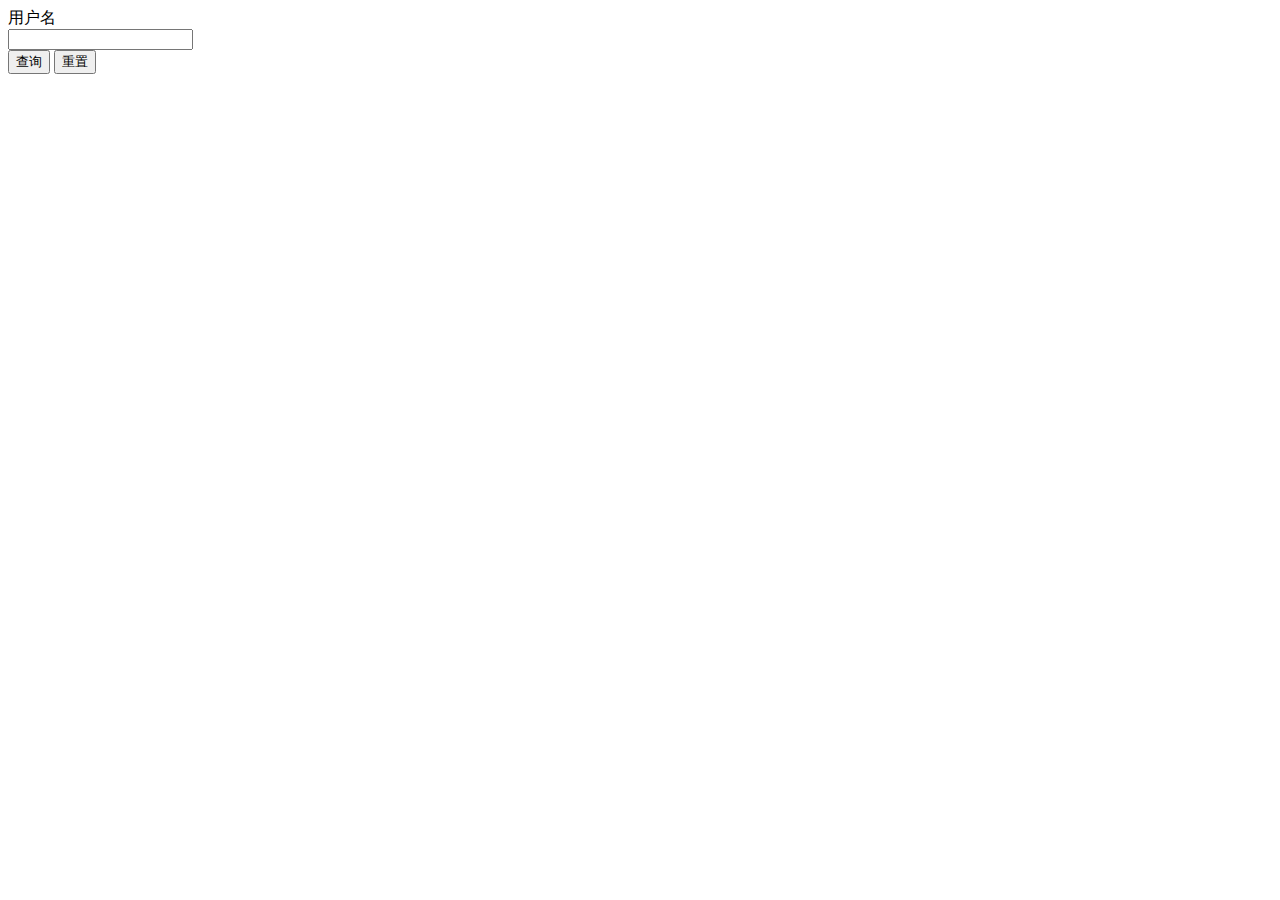
<file: src/main/resources/templates/system/log/log.html>
<!DOCTYPE html>
<html xmlns:th="http://www.thymeleaf.org">
<head>
    <meta charset="utf-8" content="text/html;charset=utf-8">
    <title></title>
    <link rel="stylesheet" th:href="@{/PearAdmin/component/layui/css/layui.css}" />
    <link rel="stylesheet" th:href="@{/PearAdmin/admin/css/pearCommon.css}"/>
</head>
<body>
<div class="layui-card">
    <div class="layui-card-body">
        <form class="layui-form" action="">
            <div class="layui-form-item">
                <label class="layui-form-label">用户名</label>
                <div class="layui-input-inline">
                    <input type="text" name="userName" placeholder="" class="layui-input">
                </div>

                <button id="log-query" class="pear-btn pear-btn-md pear-btn-primary" lay-submit="" lay-filter="log-query">
                    <i class="layui-icon layui-icon-search"></i>
                    查询
                </button>

                <button type="reset" class="pear-btn pear-btn-md">
                    <i class="layui-icon layui-icon-refresh"></i>
                    重置
                </button>
            </div>
        </form>
    </div>
</div>
<div class="layui-card">
    <div class="layui-card-body">
        <table id="log-table" lay-filter="log-table"></table>
    </div>
</div>

<script type="text/html" id="log-toolbar">
    <button class="pear-btn pear-btn-danger pear-btn-md" lay-event="batchRemove">
        <i class="layui-icon layui-icon-delete"></i>
        清空
    </button>
</script>

<script type="text/html" id="log-bar">
    <button class="pear-btn pear-btn-primary" lay-event="detail">详细信息</button>
</script>

<script type="text/html" id="log-createTime">
    {{layui.util.toDateString(d.createTime, 'yyyy-MM-dd HH:mm:ss')}}
</script>

<script th:src="@{/PearAdmin/component/layui/layui.js}" charset="utf-8"></script>
<script>
    layui.use(['table','form','jquery'],function () {
        let table = layui.table;
        let form = layui.form;
        let $ = layui.jquery;
        let MODULE_PATH = "operate/";
        let cols = [
            [
                {title: '用户名', field: 'userName', align:'center', width:100},
                {title: 'ip地址', field: 'ip', align:'center'},
                {title: '描述', field: 'description', align:'center'},
                {title: '浏览器', field: 'browser', align:'center'},
                {title: '请求参数', field: 'params', align:'center',hide:true},
                {title: '方法名', field: 'method', align:'center',hide:true},
                {title: '请求耗时(ms)', field: 'time', align:'center'},
                {title: '创建时间', field: 'createTime', align:'center',templet:'#log-createTime'},
                {title: '操作', toolbar: '#log-bar', align:'center', width:130}
            ]

        ]
        var tableIns =table.render({
            elem: '#log-table',
            url: '/api/log',
            page: true ,
            cols: cols ,
            skin: 'line',
            toolbar: '#log-toolbar',
            defaultToolbar: [{
                layEvent: 'refresh',
                icon: 'layui-icon-refresh',
            }, 'filter', 'print', 'exports']
        });

        table.on('tool(log-table)', function(obj){
            if(obj.event === 'remove'){
                window.remove(obj);
            } else if(obj.event === 'detail'){
                var data = obj.data;
                layer.alert('请求参数：<br>' + JSON.stringify(data.params) + '<br>方法名: <br>'+JSON.stringify(data.method),{area:["600px","300px"]})

            }
        });

        table.on('toolbar(log-table)', function(obj){
            if(obj.event === 'add'){
                window.add();
            } else if(obj.event === 'refresh'){
                window.refresh();
            } else if(obj.event === 'batchRemove'){
                window.batchRemove(obj);
            }
        });

        form.on('submit(log-query)', function(data){
            var formData = data.field;
            var userName = formData.userName;
            var	nickName=formData.nickName;
            tableIns.reload({
                page: {
                    curr: 1 //重新从第 1 页开始
                }
                , where: {//这里传参  向后台
                    userName: userName
                    //可传多个参数到后台...  ，分隔
                }
                , url: '/api/log'//后台做模糊搜索接口路径
                , method: 'get'
            });
            return false;
        });


        window.batchRemove = function(obj){
            layer.confirm('该操作会删除所有日志，请谨慎操作', {icon: 3, title:'提示'}, function(index){
                layer.close(index);
                let loading = layer.load();
                $.ajax({
                    url: "/api/log",
                    type:'delete',
                    dataType:'json',
                    success:function(result){
                        layer.close(loading);
                        if(result.success){
                            layer.msg(result.msg,{icon:1,time:1000},function(){
                                obj.del();
                                table.reload('log-table');
                            });
                        }else{
                            layer.msg(result.msg,{icon:2,time:1000});
                        }
                    }
                })
            });
        }

        window.refresh = function(param){
            table.reload('log-table');
        }
    })
</script>
</body>
</html>
</file>
